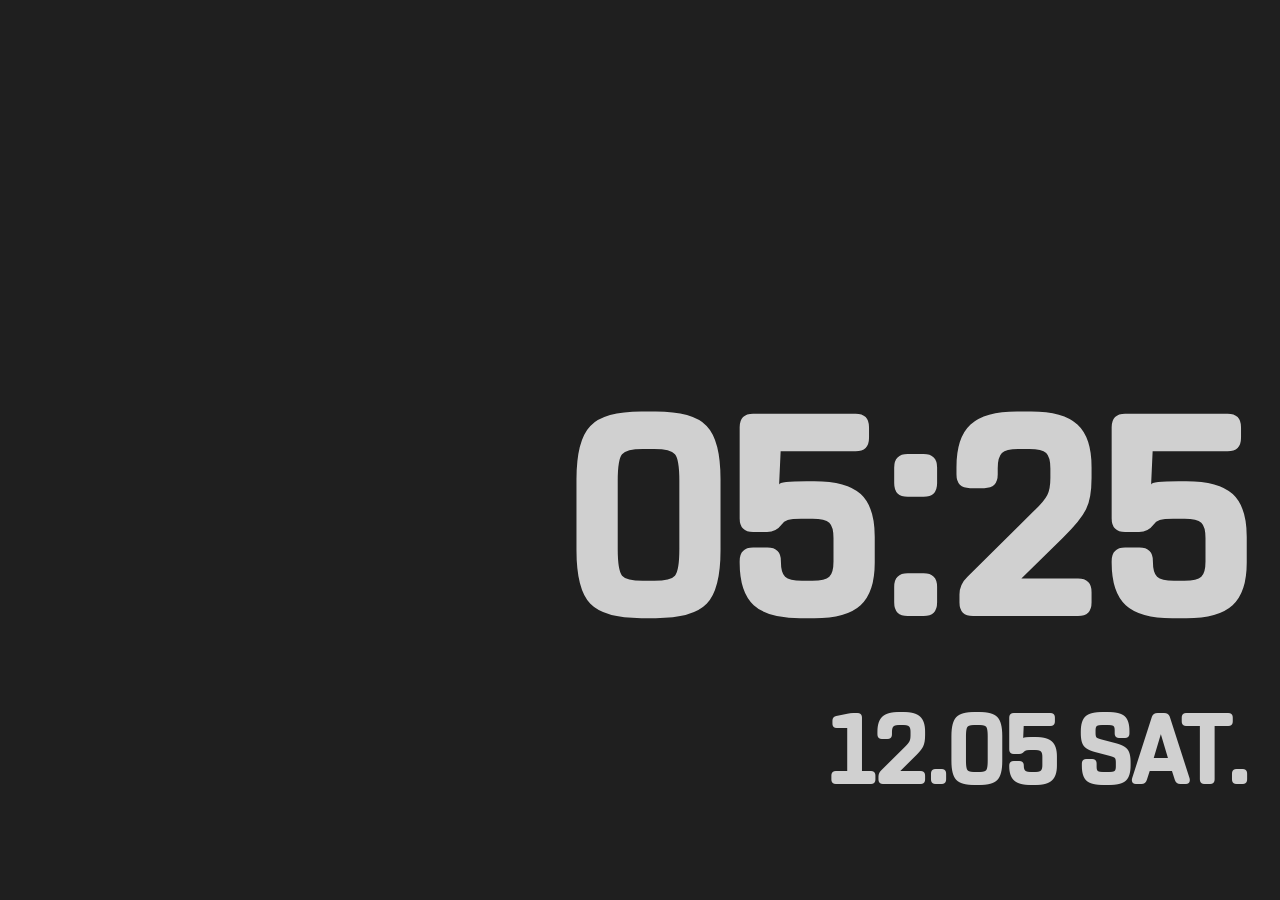
<file: index.html>
<!DOCTYPE html>
<html lang="en">
<head>
  <meta charset="UTF-8">
  <meta name="viewport" content="width=device-width, initial-scale=1.0">
  <title>GX Panel</title>
  <style>
    @font-face {
      font-family: 'RohnRounded';
      src: url('RohnRounded-Medium.ttf') format('truetype');
      font-weight: normal;
      font-style: normal;
    }

    body {
      display: flex;
      justify-content: flex-end; /* Align content to the right */
      align-items: flex-end; /* Align content to the bottom */
      height: 100vh;
      margin: 0;
      font-family: 'RohnRounded', Arial, sans-serif; /* Use the custom font */
      background-color: #1f1f1f;
      color: #d0d0d0;
    }

    #time-block {
      text-align: right; /* Align text within the block to the right */
      margin: 2rem; /* Add smaller spacing from the edges */
    }

    #time {
      font-size: 17rem; /* Smaller font size for the time */
      font-weight: bold;
      margin: 0;
    }

    #subtitle {
      font-size: 6rem; /* Smaller font size for the subtitle */
      font-weight: bold;
    }
    
    h1 {
      font-size: 5rem; /* Increase font size for the header */
      margin-top: 2rem;
    }
  </style>
</head>
<body>
  <div id="time-block">
    <div id="time"></div>
    <div id="subtitle"></div>
    <h1></h1>
  </div>

  <script>
    function updateTime() {
      const now = new Date();

      // Time
      const hours = String(now.getHours()).padStart(2, '0');
      const minutes = String(now.getMinutes()).padStart(2, '0');
      document.getElementById('time').textContent = `${hours}:${minutes}`;

      // Date (without year)
      const month = String(now.getMonth() + 1).padStart(2, '0'); // Months are 0-based
      const date = String(now.getDate()).padStart(2, '0');
      const day = ['SUN.', 'MON.', 'TUE.', 'WED.', 'THU.', 'FRI.', 'SAT.'][now.getDay()];
      
      document.getElementById('subtitle').textContent = `${month}.${date} ${day}`; // Display month and day only
    }

    // Update the time and subtitle every second
    setInterval(updateTime, 1000);

    // Initialize immediately
    updateTime();
  </script>
</body>
</html>
</file>
